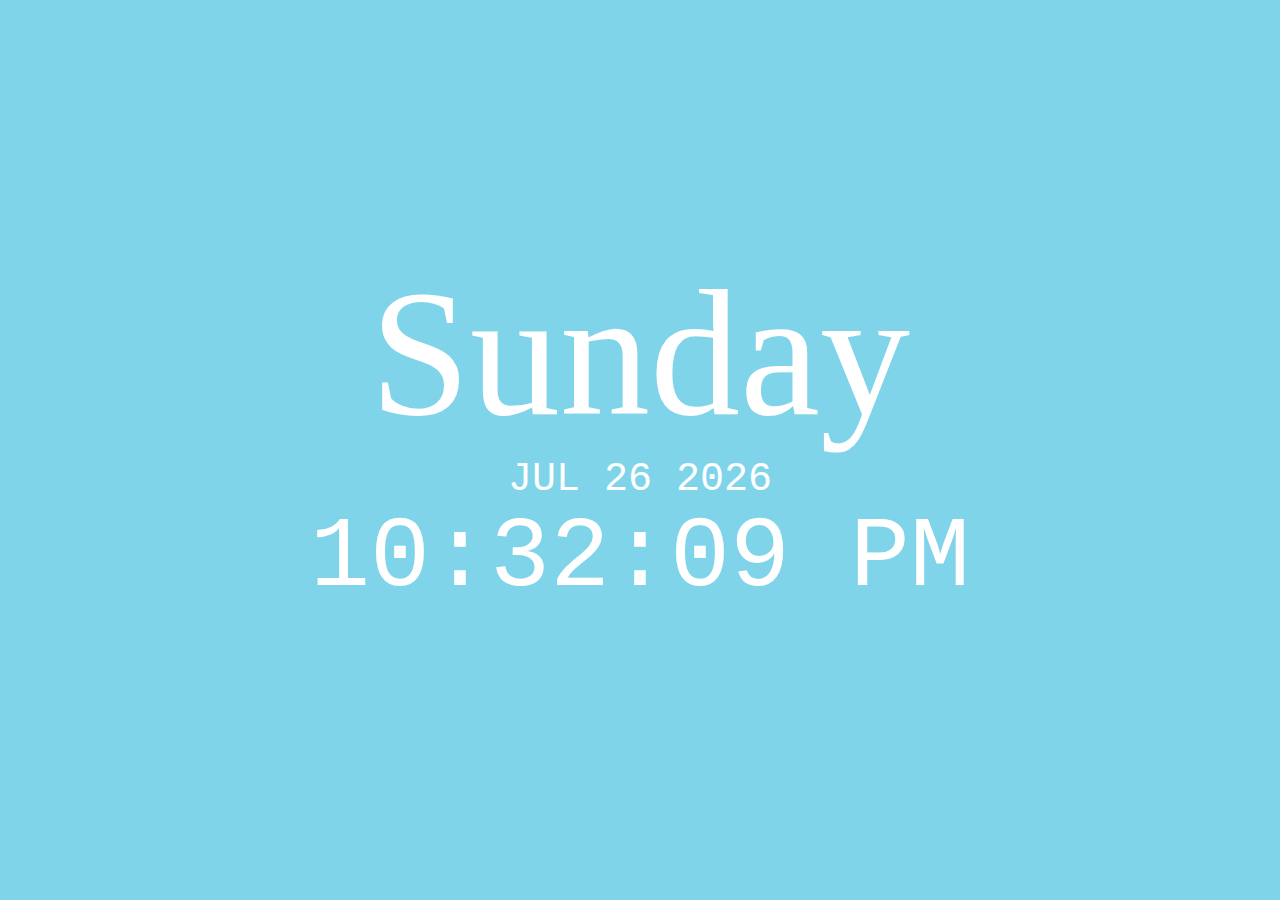
<file: index.html>
<!DOCTYPE html>
<html lang="en">
<head>
    <meta charset="UTF-8">
    <meta name="viewport" content="width=device-width, initial-scale=1.0">
    <meta http-equiv="X-UA-Compatible" content="ie=edge">
    <title>Clock</title>
    <link rel="stylesheet" href="style.css">
</head>
<body>

    <div class="my">
        <div id="day"></div>
        <div id="date"></div>
        <div id="clock"></div>
    </div>


    <script src="https://ajax.googleapis.com/ajax/libs/jquery/1.11.0/jquery.min.js"></script>        
    <script src="script.js"></script>
</body>
</html>
</file>
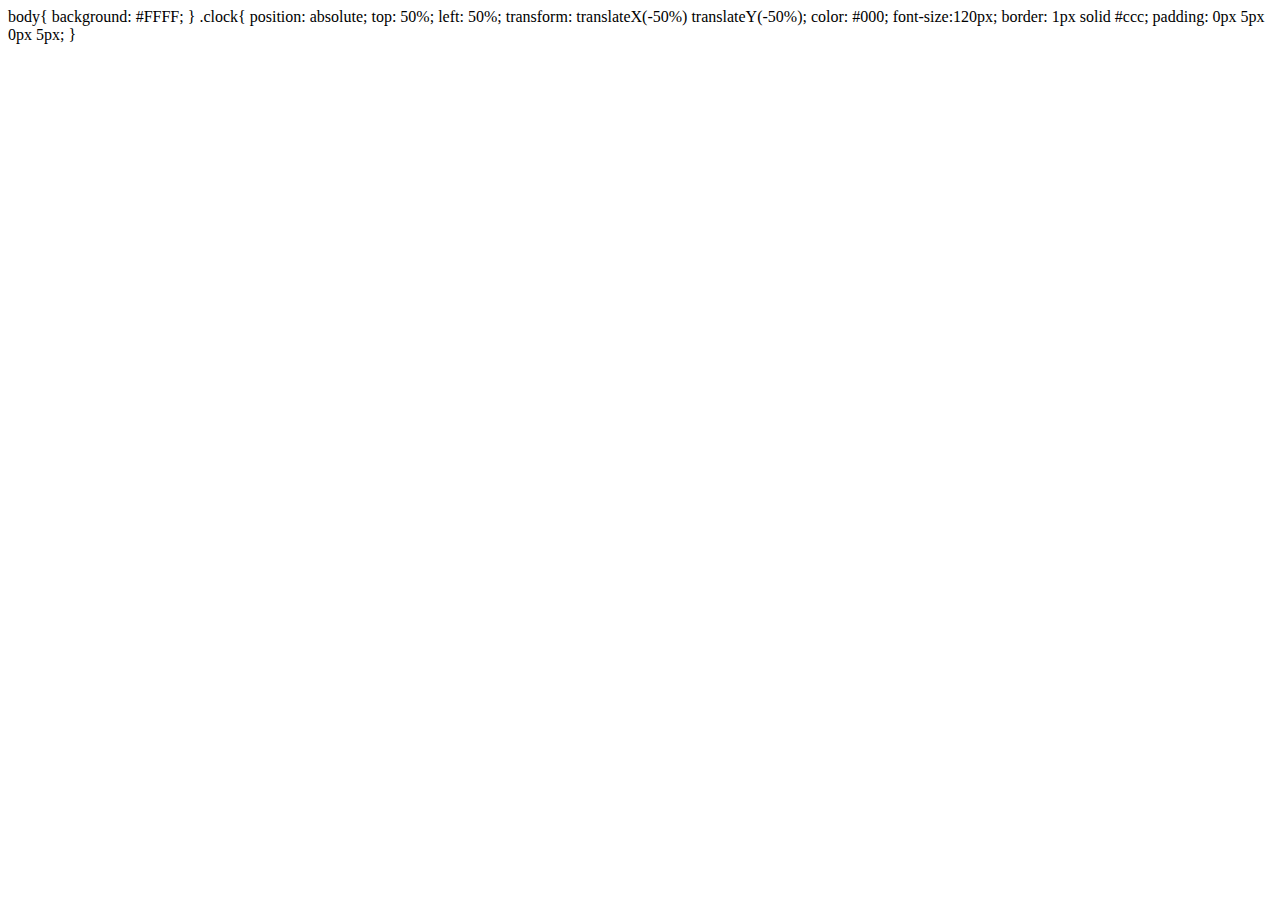
<file: clock new.html>
<html>
	<head>
	<title>
		JS - Digital Clocl
		</title>
		body{
			background: #FFFF;
		}
		.clock{
			position: absolute;
			top: 50%;
			left: 50%;
			transform: translateX(-50%) translateY(-50%);
			color: #000;
			font-size:120px;
			border: 1px solid #ccc;
			padding: 0px 5px 0px 5px;
			}
			</style>
			</head>
<body>
	<div id="MyClockDisplay"></div>
	<script type="text/javascript">
	
		function showtime(){
			var date = new Date();
			var h = date.getHours();
			var h = date.getMinutes();
			var h = date.getSeconds();
			var session = "AM";
			
			if(h == 0){
				h = 12;
			}
			
			if(h > 12){
				h = h - 12;
				session = "Pm";
			}
			h = (h < 10) ? "0" + h : h;
			m = (m < 10) ? "0" + m : m;
			s = (s < 10) ? "0" + s : s;
			
			var time = h + ":" = m ":" + s + " " + session;
			document.getElementById("MyClockDisplay").innerTexxt = time;
			document.getElementById("MyClockDisplay").textContext = time;
			
			setTimeout(showTime, 1000);
			
	}
	
	showTime();
			
			
	</script>
</body>
</html>
</file>
<file: style.css>
body{
    background-color: #80d4ea;
}

.my {
    height: 100px;
    width: 800px;
    margin: auto;
    position: absolute;
    top: 0;
    bottom: 0;
    left: 0;
    right: 0;
    padding-bottom: 300px;
    font-family: courier, monospace;
    text-align: center;
    color: white;
    font-size: 100px;
}

#day{
    font-family: serif;
    font-size: 180px;
}

#date{
    font-size: 40px;
}

#clock{

}
</file>
